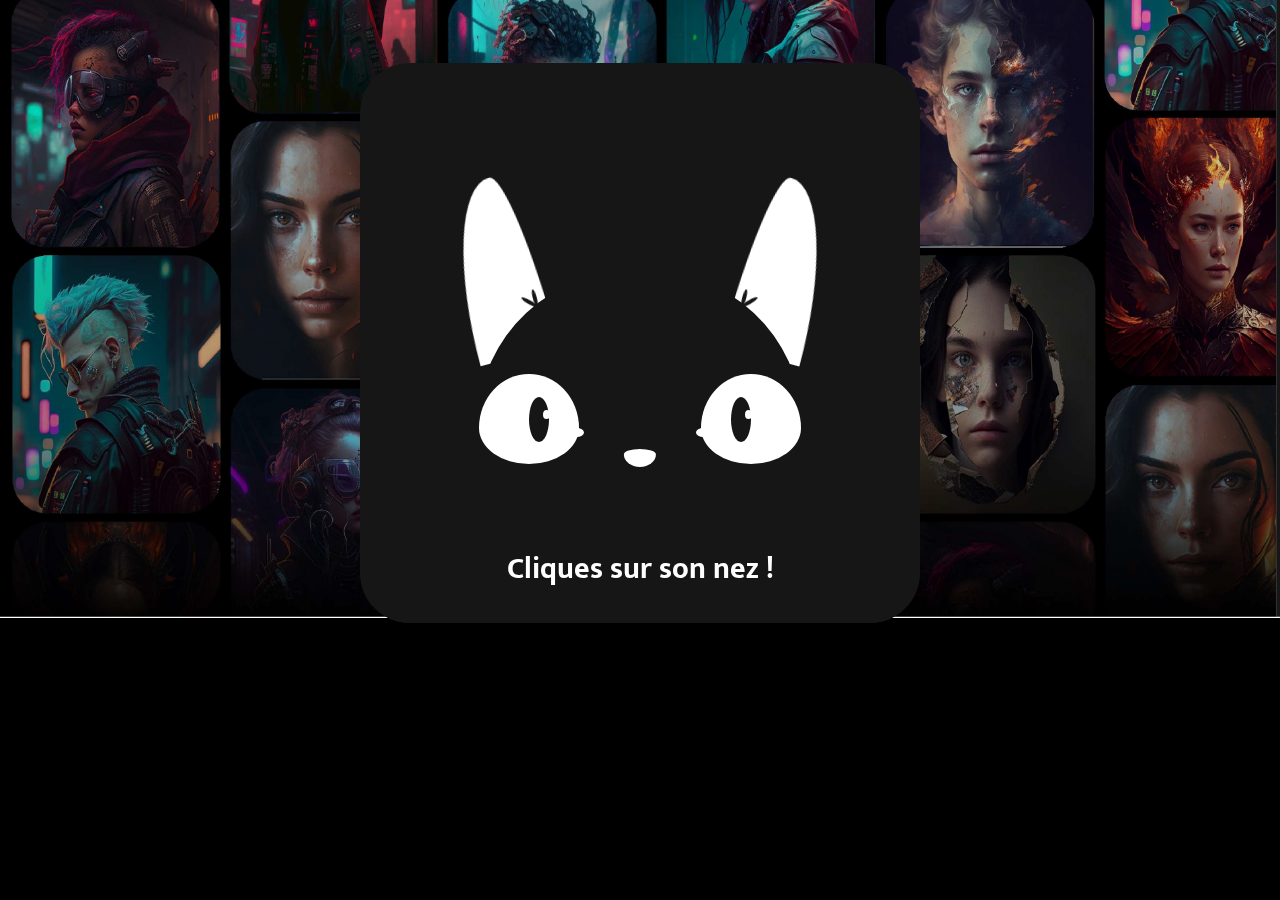
<file: index.html>
<!DOCTYPE html>
<html>
    <head>
        <meta charset="UTF-8">
        <title>Accueil</title>
        <link rel="stylesheet" href="./style.css">
    </head>
    <Body>
        <section>
        </section>
            <div class="cat">
                <div class="ear ear--left"></div>
                <div class="ear ear--right"></div>
                <div class="face">
                  <div class="eye eye--left">
                    <div class="eye-pupil"></div>
                  </div>
                  <div class="eye eye--right">
                    <div class="eye-pupil"></div>
                  </div>
                  <div class="muzzle"><button><a href="./index (2).html" class="button">button</a></button></div>
                </div>
              </div>
              <H1>Cliques sur son nez !</H1>
    </Body>
    <footer>
      <p class="footer">foot</p>
    </footer>
</html>
</file>
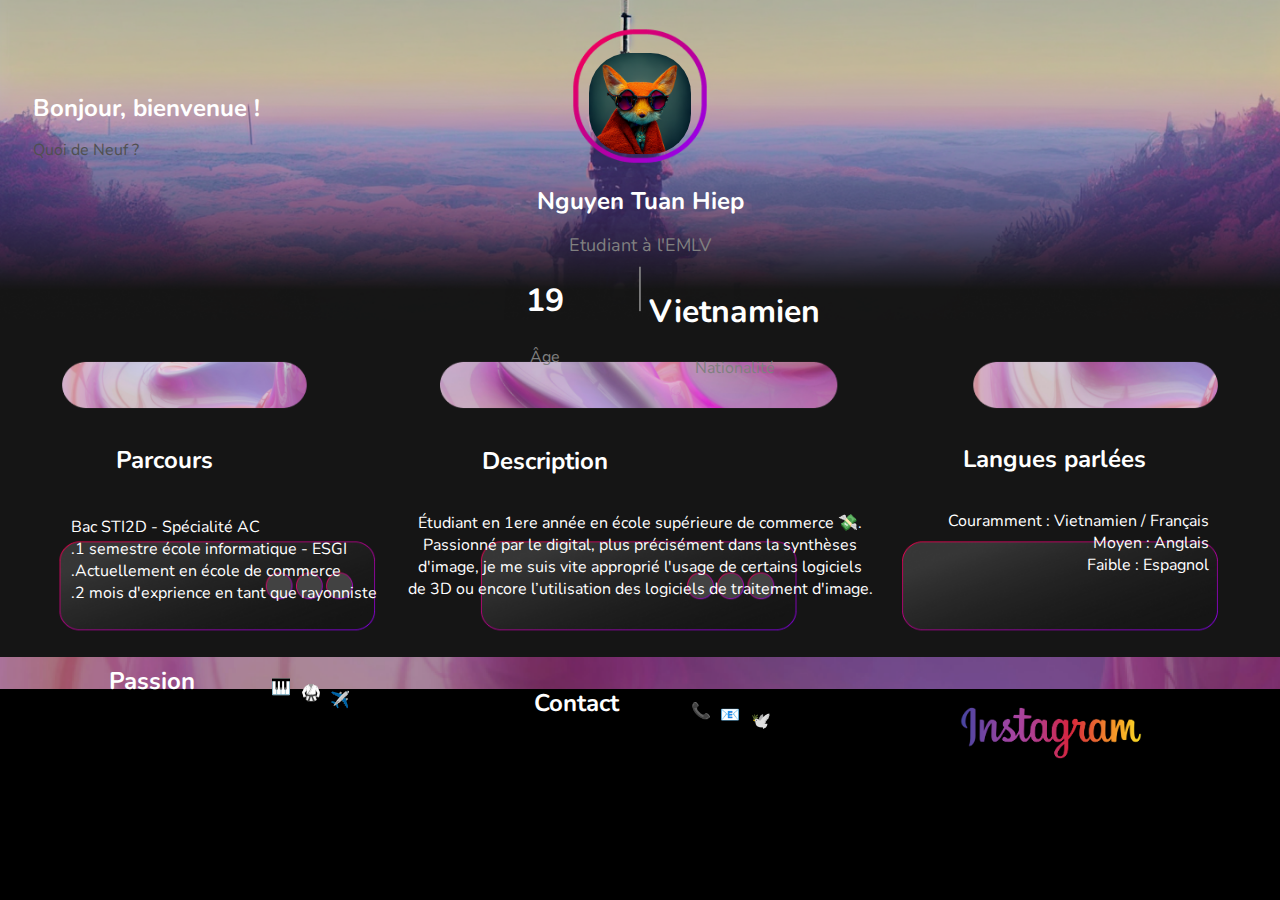
<file: index (2).html>
<!DOCTYPE html>
<html lang="fr-FR">
    <head>
        <meta charset="UTF-8">
        <title>Profil</title>
        <link rel="stylesheet" href="./style (2).css">
    </head>
    <body> 
      <section>
        <img src="./avatar_placeholder.png" alt="photo de profil" class="photo">
        </section> 
      <section class="entrée">
      <h2 class="Msg">Bonjour, bienvenue !</h2>
      <p class="Msg2">Quoi de Neuf ?</p>
      </section>
      <section class="h1">
      <h2 class="Nom">Nguyen Tuan Hiep</h2>
      <p id="Etudiant">Etudiant à l'EMLV</p>
      </section>
      <section class="Age">
      <h1 id="nombre">19</h1>
      <p id="age">Âge</p>
      </section>
      <section class="nationalité">
      <h1 id="VN">Vietnamien</h1>
      <p id="N">Nationalité</p>
      </section>
      <section class="bloc1">
      <h2 id="Parcours">Parcours</h2>
      <section class="Parcours">
        <p>Bac STI2D - Spécialité AC
          <br>.1 semestre école informatique - ESGI
          <br>.Actuellement en école de commerce 
          <br>.2 mois d'exprience en tant que rayonniste
        </p>
      </section>
      </section>
      <section class="bloc2">
      <h2 id="Description">Description</h2>
      <section class="Description">
        <p>Étudiant en 1ere année en école supérieure de commerce 💸.
        <br>Passionné par le digital, plus précisément dans la synthèses
        <br>d'image, je me suis vite approprié l'usage de certains logiciels
        <br>de 3D ou encore l’utilisation des logiciels de traitement d'image.</p>
      </section>
      </section>
      <section class="bloc3">
      <h2 id="Langues">Langues parlées</h2> 
      <section class="Langues">
        <p>Couramment : Vietnamien / Français
        <br>Moyen : Anglais 
        <br>Faible : Espagnol</p>
      </section>
      </section>
      <Section class="passion">
        <h2>Passion</h2>
        <p id="a">🎹</p>
        <p id="b">🥋</p>
        <p id="c">✈️</p>
      </Section>
      <section class="contact">
        <h2>Contact</h2>
        <section id="contact">
        <p id="d">📞</p>
        <p id="e">📧</p>
        <p id="f">🕊️</p>
        </section>
      </section>
      <section>
        <a href="https://www.instagram.com/yolou_t.h/" target="_blank"><img src="./rectangle_8.png" alt="Instagram" class="instagram"></a>
      </section>
    </body>
    <footer>
      <div><p id="Pied">none</p></div>
    </footer>
</html>
</file>
<file: style.css>
@import url('https://fonts.googleapis.com/css2?family=Mukta:wght@200&display=swap');
            body{
                background-color: black;
                background-image: url("arrière\ fond.png");
                background-size: 100%;
                background-repeat: no-repeat;
            }
            section{
                text-align: center;
                backdrop-filter: blur(4px);
                background-color: rgba(0, 0, 0, 0.3);
                width: 35em;
                height: 35em;
                border-radius: 50px;
                margin-left: auto;
                margin-right: auto;
                margin-top: 5%;
            }
            h1{
                font-size: 30px;
                color: white;
                margin-top: -2%;
                text-align: center;
                font-family: "Mukta";
                position: relative;
            }
            .cat {
                position: relative;
                height: 300px;
                width: 322.1px;
                margin: auto;
                margin-top: -28%;
                

              }
              
              .ear {
                position: absolute;
                top: -30%;
                height: 60%;
                width: 25%;
                background: #fff;
              }
              .ear::before, .ear::after {
                content: "";
                position: absolute;
                bottom: 24%;
                height: 10%;
                width: 5%;
                border-radius: 50%;
                background: #161616;
              }
              .ear::after {
                transform-origin: 50% 100%;
              }
              
              .ear--left {
                left: -7%;
                border-radius: 70% 30% 0% 0%/100% 100% 0% 0%;
                transform: rotate(-15deg);
              }
              .ear--left::before, .ear--left::after {
                right: 10%;
              }
              .ear--left::after {
                transform: rotate(-45deg);
              }
              
              .ear--right {
                right: -7%;
                border-radius: 30% 70% 0% 0%/100% 100% 0% 0%;
                transform: rotate(15deg);
              }
              .ear--right::before, .ear--right::after {
                left: 10%;
              }
              .ear--right::after {
                transform: rotate(45deg);
              }
              
              .face {
                position: absolute;
                height: 100%;
                width: 100%;
                background: #161616;
                border-radius: 50%;
              }
              
              .eye {
                position: absolute;
                top: 35%;
                height: 30%;
                width: 31%;
                background: #fff;
                border-radius: 50% 50% 50% 50%/60% 60% 40% 40%;
              }
              .eye::after {
                content: "";
                position: absolute;
                top: 0;
                left: 0;
                height: 0;
                width: 100%;
                border-radius: 0 0 50% 50%/0 0 40% 40%;
                background: #161616;
                -webkit-animation: blink 4s infinite ease-in;
                        animation: blink 4s infinite ease-in;
              }
              @-webkit-keyframes blink {
                0% {
                  height: 0;
                }
                90% {
                  height: 0;
                }
                92.5% {
                  height: 100%;
                }
                95% {
                  height: 0;
                }
                97.5% {
                  height: 100%;
                }
                100% {
                  height: 0;
                }
              }
              @keyframes blink {
                0% {
                  height: 0;
                }
                90% {
                  height: 0;
                }
                92.5% {
                  height: 100%;
                }
                95% {
                  height: 0;
                }
                97.5% {
                  height: 100%;
                }
                100% {
                  height: 0;
                }
              }
              .eye::before {
                content: "";
                position: absolute;
                top: 60%;
                height: 10%;
                width: 15%;
                background: #fff;
                border-radius: 50%;
              }
              
              .eye--left {
                left: 0;
              }
              .eye--left::before {
                right: -5%;
              }
              
              .eye--right {
                right: 0;
              }
              .eye--right::before {
                left: -5%;
              }
              
              .eye-pupil {
                position: absolute;
                top: 25%;
                height: 50%;
                width: 20%;
                background: #161616;
                border-radius: 50%;
                -webkit-animation: look-around 4s infinite;
                        animation: look-around 4s infinite;
              }
              @-webkit-keyframes look-around {
                0% {
                  transform: translate(0);
                }
                5% {
                  transform: translate(50%, -25%);
                }
                10% {
                  transform: translate(50%, -25%);
                }
                15% {
                  transform: translate(-100%, -25%);
                }
                20% {
                  transform: translate(-100%, -25%);
                }
                25% {
                  transform: translate(0, 0);
                }
                100% {
                  transform: translate(0, 0);
                }
              }
              @keyframes look-around {
                0% {
                  transform: translate(0);
                }
                5% {
                  transform: translate(50%, -25%);
                }
                10% {
                  transform: translate(50%, -25%);
                }
                15% {
                  transform: translate(-100%, -25%);
                }
                20% {
                  transform: translate(-100%, -25%);
                }
                25% {
                  transform: translate(0, 0);
                }
                100% {
                  transform: translate(0, 0);
                }
              }
              .eye--left .eye-pupil {
                right: 30%;
              }
              .eye--right .eye-pupil {
                left: 30%;
              }
              .eye-pupil::after {
                content: "";
                position: absolute;
                top: 30%;
                right: -5%;
                height: 20%;
                width: 35%;
                border-radius: 50%;
                background: #fff;
              }
              
              .muzzle {
                position: absolute;
                top: 60%;
                left: 50%;
                height: 6%;
                width: 10%;
                background: #fff;
                transform: translateX(-50%);
                border-radius: 50% 50% 50% 50%/30% 30% 70% 70%;
              }
                .button::before {  
                    transform: scaleX(0);
                    transform-origin: bottom right;
                  }
                  
                  .button:hover::before {
                    transform: scaleX(1);
                    transform-origin:bottom left;
                  }
                  
                  .button::before {
                    content: " ";
                    display: block;
                    position: absolute;
                    top: 0; right: 0; bottom: 0; left: 0;
                    inset: 0 0 0 0;
                    background: #161616;
                    z-index: -1;
                    transition: transform .3s ease;
                  }
                  .muzzle {
                    position: absolute;
                  }
                  
                  @media (orientation: landscape) {
                    body {
                      grid-auto-flow: initial;
                    }
                  }
            
              
              /* General page styling */
              section{
                align-items: center;
                justify-content: center;
                background: #161616;
              }
              button{
                margin: auto;
                width: 20px;
                height: 20px;
                text-align: center;
                background-color: transparent;
                border: none;
              }
              a{
                color: transparent;
                text-align: center;
              }
              .footer{
                height: 20px;
                width: 110.5%;
                margin-top: 12%;
                margin-left: -10%;
                background-color: rgb(0, 0, 0);
              }
</file>
<file: style (2).css>
@import url('https://fonts.googleapis.com/css2?family=Mukta:wght@200&family=Nunito&display=swap');

body{
  background-size: cover;
  background-image: url(./Untitled.png);
  background-color: rgb(0, 0, 0);
  color: white;
  background-size: 100%;
  background-repeat: no-repeat;
  background-position: top;
  position: relative;
  font-family: 'Mukta', sans-serif;
  font-family: 'Nunito', sans-serif;
  } 
.entrée{
  margin-top: -5.5em;
  text-align: left;
  margin-left: 2%;
  position: relative;
}
.Msg2{
  margin-top: -0.3em;
  text-align: left;
  margin-left: 0%;
  color: rgb(80, 80, 80);
}
.h1{
  text-align: center;
  margin-top: 0.5em;
}
.photo{
  height: 8%;
  width: 8%;
  border-radius: 40%;
  top: 0%;
  position: relative;
  margin-left: 46%;
  margin-top: 2.8em;
}
.Nom{
  margin-top: 1em;
}
#Etudiant{
  font-size: large;
  color: rgb(128, 128, 128);
  margin-top: -0.2em;
}
.Age{
  text-align: center;
  margin-top: 1em;
  margin-right: 15%;
  position: relative;
  }
#age{
  margin-top: 1.5em;
  color: rgb(128, 128, 128);
} 
.nationalité{
  text-align: center;
  margin-top: -6.2em;
  margin-left: 15%;
}
#N{
  margin-top: 1.5em;
  color: rgb(128, 128, 128);
}
.bloc1{
  position: inherit;
}
.Parcours{
  text-align: left;
  margin-left: 5%;
  margin-top: 2.5em;
  position: relative;
}
#Parcours{
  margin-top: 2.7em;
  margin-left: 4.5em;
  text-align: left;
}
.bloc2{
  position: inherit;
  text-align: center;
}
#Description{
  text-align: center;
  margin-top: -7.3em;
  margin-right: 15%;
}
.Description{
  text-align: center;
  margin-top: 2.2em;
}
.bloc3{
  position: inherit;
  text-align: right;
}
#Langues{
  margin-top: -7.2em;
  margin-right: 10%;
}
.Langues{
  text-align: right;
  margin-right: 5%;
  margin-top: 2.2em;
}
.instagram{
  height: 15%;
  width: 15%;
  margin-top: -7%;
  margin-left: 75%;
  position: relative;
}
#Pied{
  background-color: transparent;
  height: 10%;
  width: 100%;
  margin-top: -1em;
  color: transparent;
}
.passion{
  text-align: left;
  margin-left: 8%;
  margin-top: 7%;
  position: relative;
}
#a{
  margin-left: 13.9%;
  margin-top: -3.5%;
  position: relative;
}
#b{
  margin-left: 16.5%;
  margin-top: -2.7%;
  position: relative;
}
#c{
  margin-left: 19%;
  margin-top: -2.7%;
  position: relative;
}
#d{
  margin-left: 21.8%;
  margin-top: -3.4%;
  position: relative;
}
#e{
  margin-left: 27%;
  margin-top: -3%;
  position: relative;
}
#f{
  margin-left: 32.4%;
  margin-top: -2.8%;
}
.contact{
  text-align: center;
  margin-right: 10%;
  margin-top: -3.5%;
}
</file>
